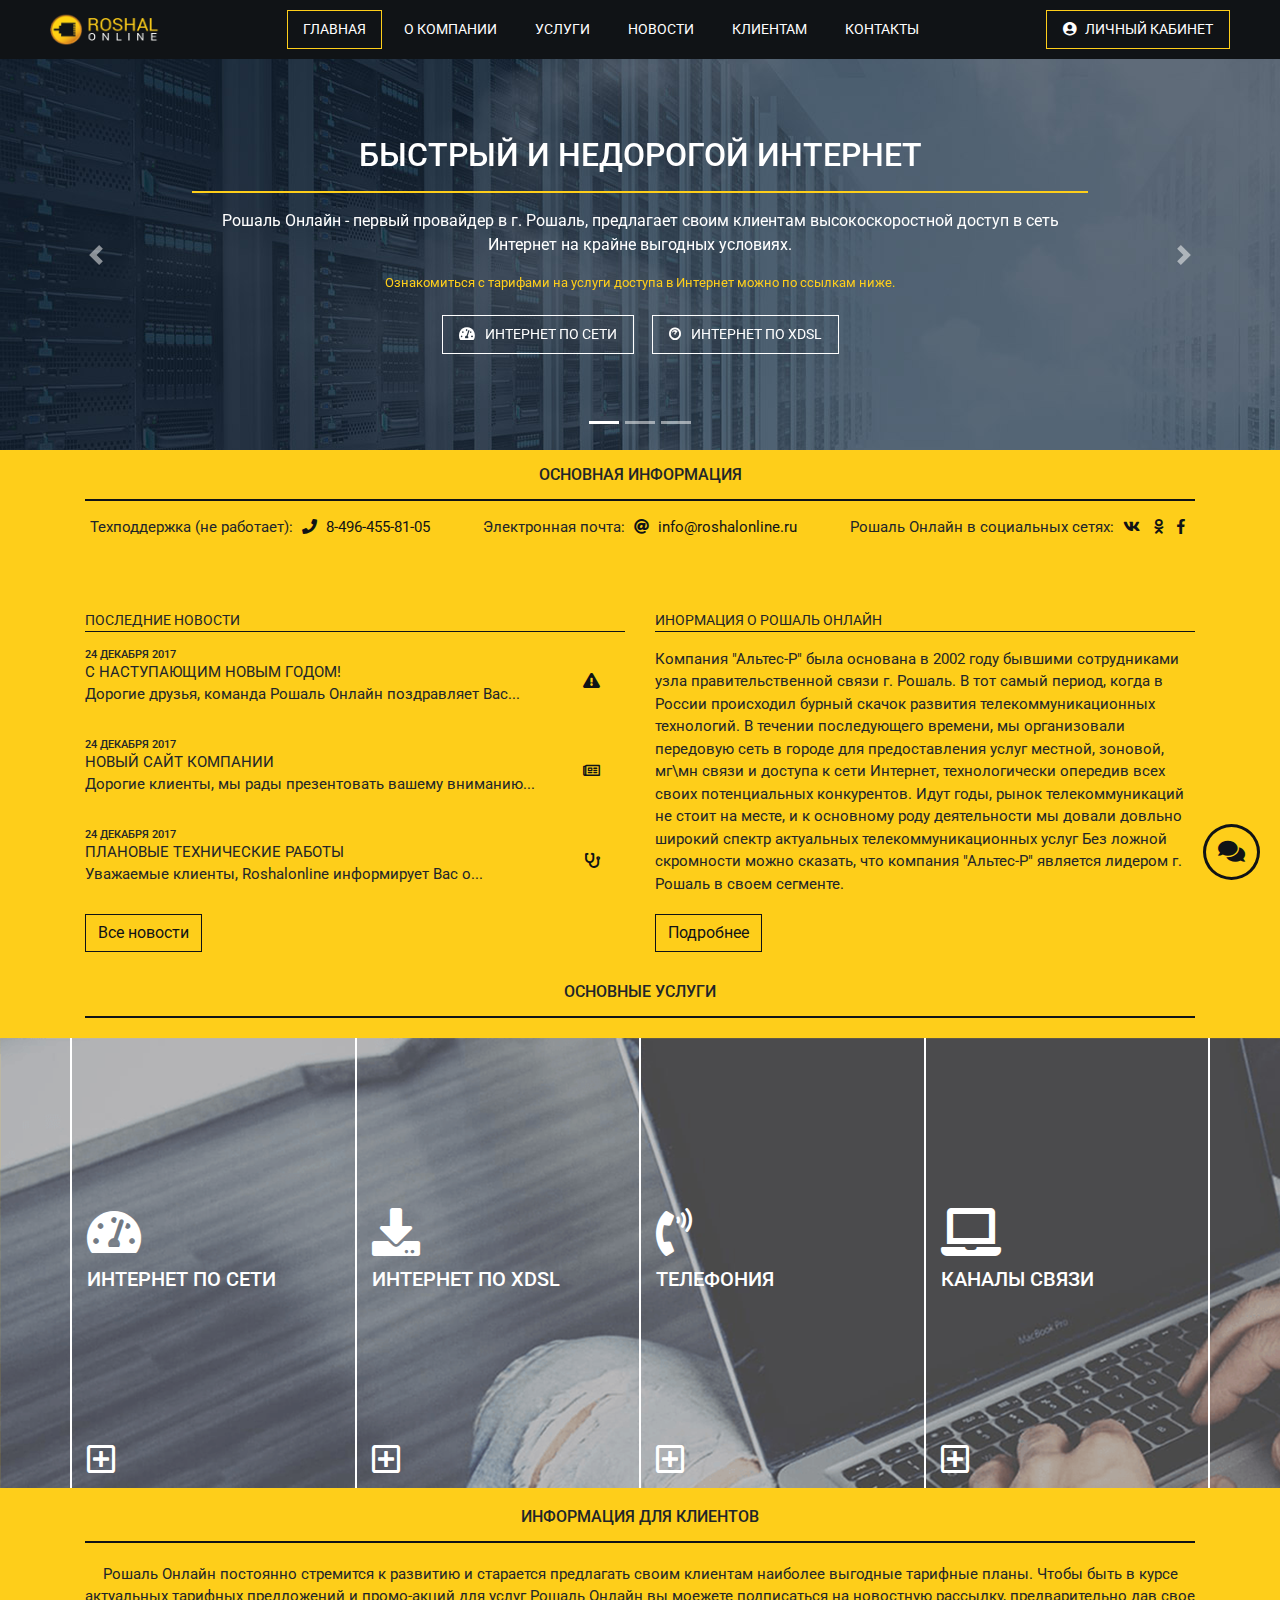
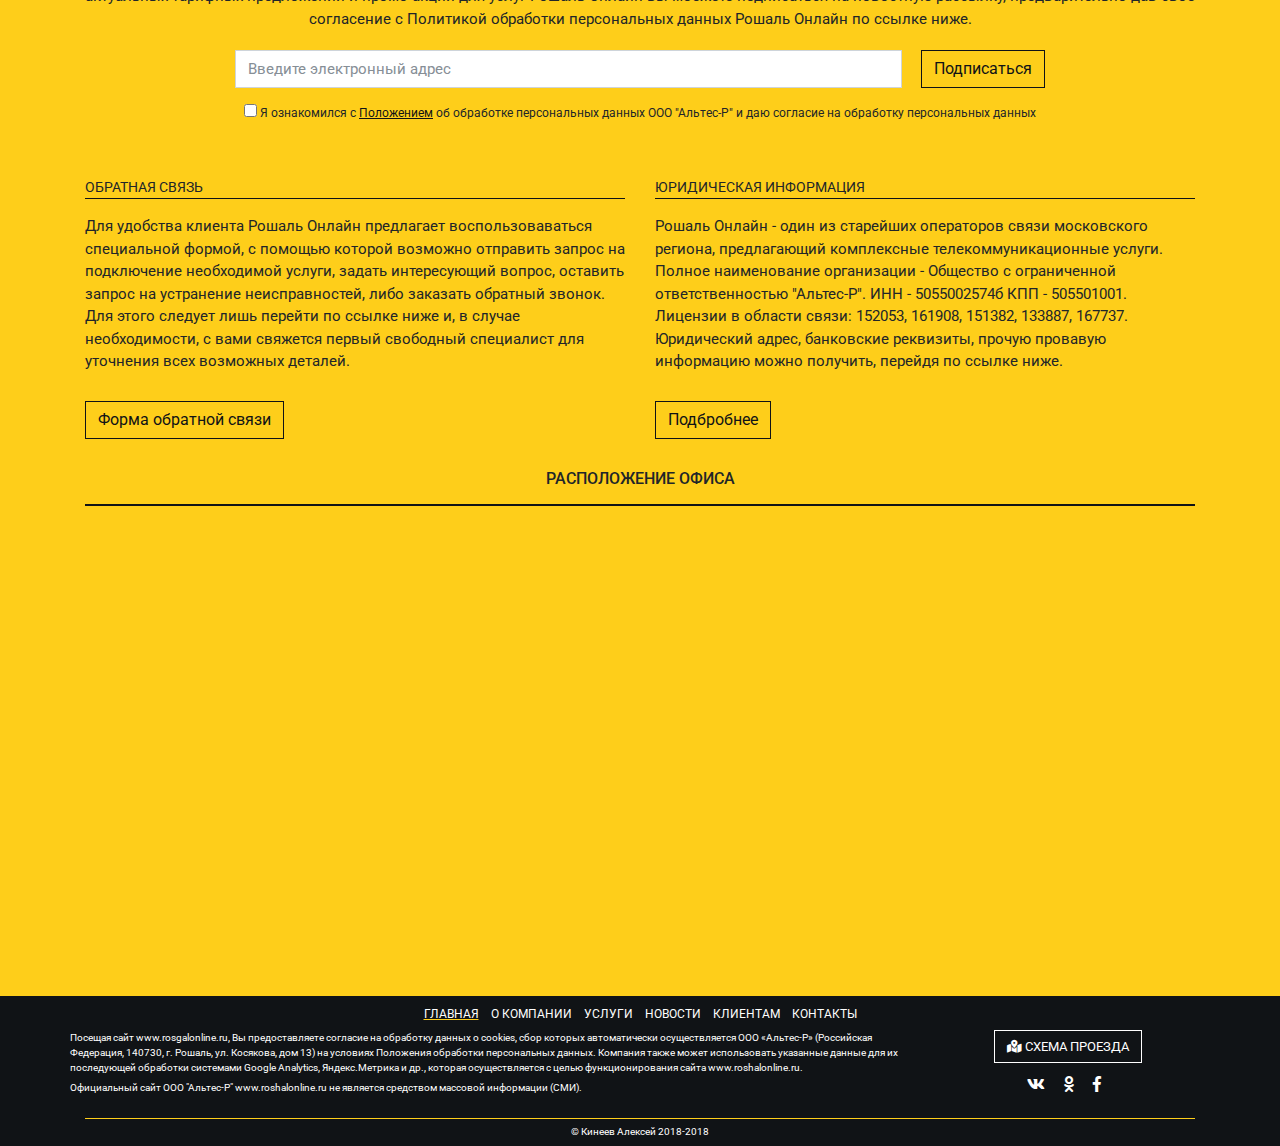
<file: index.html>
<!doctype html>
<html lang="en">
  <head>
    <meta charset="utf-8">
    <meta name="viewport" content="width=device-width, initial-scale=1, shrink-to-fit=no">
    <meta name="author" content="Alexey Kineev">
    <title>Рошаль Онлайн. Первый городской оператор связи.</title>
    <!-- Icons -->
    <link rel="shortcat icon" type="image/png" href="assets/img/favicon.ico" />
    <link rel="apple-touch-icon-precomposed" sizes="144x144" href="assets/img/icon_144.png">
    <link rel="apple-touch-icon-precomposed" sizes="114x114" href="assets/img/icon_114.png">
    <link rel="apple-touch-icon-precomposed" sizes="72x72" href="assets/img/icon_72.png">
    <link rel="apple-touch-icon-precomposed" href="assets/img/icon_57.png">
    <!-- End icons -->
    <!-- Styles -->
    <link rel="stylesheet" href="assets/fontawesome/css/all.min.css">
    <link rel="stylesheet" href="assets/css/bootstrap.min.css">
    <link rel="stylesheet" href="assets/css/base.css">
    <link rel="stylesheet" href="assets/css/home.css">
    <link rel="stylesheet" href="assets/css/adaptive.css">
    <link rel="stylesheet" href="https://fonts.googleapis.com/css?family=Roboto:300">  
    <link rel="stylesheet" href="assets/css/jquery.mCustomScrollbar.min.css">
    <link rel="stylesheet" href="assets/css/jquery.emoji.css">    
    <!-- End styles -->    
  </head>
  <body>
    <!-- Navbar section -->
    <header>
      <nav class="navbar navbar-expand-lg navbar-dark fixed-top bg-dark">
        <img class="navbar-brand" src="assets/img/logo.png" width="110" height="45">
        <button class="navbar-toggler" type="button" data-toggle="collapse" data-target="#navbarCollapse" aria-controls="navbarCollapse" aria-expanded="false" aria-label="Toggle navigation">
          <span class="navbar-toggler-icon"></span>
        </button>
        <div class="collapse navbar-collapse text-center" id="navbarCollapse">
          <ul class="navbar-nav mr-auto">
            <li class="nav-item active">
              <a class="nav-link" href="#">Главная
                <span class="sr-only">(current)</span>
              </a>
            </li>
            <li class="nav-item">
              <a class="nav-link" href="about.html">О компании</a>
            </li>
            <li class="nav-item">
              <a class="nav-link" href="services.html">Услуги</a>
            </li>
            <li class="nav-item">
              <a class="nav-link" href="news.html">Новости</a>
            </li>
            <li class="nav-item">
              <a class="nav-link" href="clients.html">Клиентам</a>
            </li>
            <li class="nav-item">
              <a class="nav-link" href="contacts.html">Контакты</a>
            </li>
          </ul>
          <div class="lc-button mt-2 mt-md-0">
            <a class="nav-link" href="#">
              <i class="fas fa-user-circle lc-icon"></i>
              Личный кабинет
            </a>
          </div>
        </div>
      </nav>
    </header>
    <!-- End navbar section -->
    <!-- Carousel section -->
    <div class="continer-fluid" id="carouselContainer">
      <div id="roCarousel" class="carousel slide" data-ride="carousel">
        <ol class="carousel-indicators">
          <li data-target="#roCarousel" data-slide-to="0" class="active"></li>
          <li data-target="#roCarousel" data-slide-to="1"></li>
          <li data-target="#roCarousel" data-slide-to="2"></li>
        </ol>
        <div class="carousel-inner">
          <div class="carousel-item active">
            <div class="container">
                <div class="carousel-caption">
                  <h2>Быстрый и недорогой интернет</h2>
                  <hr />
                  <p>
                    Рошаль Онлайн - первый провайдер в г. Рошаль, предлагает своим клиентам высокоскоростной доступ в сеть Интернет на крайне выгодных условиях.
                  </p>
                  <p class="info-annotation">
                    Ознакомиться с тарифами на услуги доступа в Интернет можно по ссылкам ниже.
                  </p>
                  <p>
                    <a class="large-info-btn btn btn-lg btn-primary-outline" href="#" role="button">
                      <i class="fas fa-tachometer-alt"></i>
                      Интернет по сети
                    </a>
                    <a class="large-info-btn btn btn-lg btn-primary-outline" href="#" role="button">
                      <i class="fab fa-cloudscale"></i>
                      Интернет по xDSL
                    </a>
                  </p>                
                </div>
            </div>
          </div>
          <div class="carousel-item">
            <div class="container">
              <div class="carousel-caption">
                <h2>Высокое качество телефонной связи</h2>
                <hr />
                <p>Используя многолетний опыт работы и передовое телекоммуникационное оборудование, Рошаль Онлайн предоставляет клиентам высококачественный доступ к фиксированной телефонной связи.</p>
                <p class="info-annotation">
                  Ознакомиться с тарифами на услуги телеофнной связи можно по ссылкам ниже.
                </p>
                <p>
                  <a class="large-info-btn btn btn-lg btn-primary-outline" href="#" role="button">
                    <i class="fas fa-phone-volume"></i>
                    Местная связь
                  </a>
                  <a class="large-info-btn btn btn-lg btn-primary-outline" href="#" role="button">
                    <i class="fab fa-connectdevelop"></i>
                    Дальняя связь
                  </a>
                </p>                
              </div>
            </div>
          </div>
          <div class="carousel-item">
            <div class="container">
              <div class="carousel-caption">
                <h2>Потрясающая клиенториентированность</h2>
                <hr />
                <p>
                  Рошаль Онлайн ценит и уважает каждого клиента. Наши консультатнты всегда готовы уделить макисмальное внимание каждому обращению, а технические специалисты всегда помогут решить неурядицу любой сложности.
                </p>
                <p class="info-annotation">
                  Оставить заявку на подключение или получить консультации можно по ссылкам ниже.
                </p>
                <p>
                  <a class="large-info-btn btn btn-lg btn-primary-outline" href="#" role="button">
                    <i class="fas fa-plug"></i>
                    Подключение
                  </a>
                  <a class="large-info-btn btn btn-lg btn-primary-outline" href="#" role="button">
                    <i class="fas fa-headset"></i>
                    Техподдержка
                  </a>
                </p>  
              </div>
            </div>
          </div>
        </div>
        <a class="carousel-control-prev" href="#roCarousel" role="button" data-slide="prev">
          <span class="carousel-control-prev-icon" aria-hidden="true"></span>
          <span class="sr-only">Следующий</span>
        </a>
        <a class="carousel-control-next" href="#roCarousel" role="button" data-slide="next">
          <span class="carousel-control-next-icon" aria-hidden="true"></span>
          <span class="sr-only">Предыдущий</span>
        </a>
      </div>
    </div>
    <!-- End carousel section -->

    <!-- About section -->
    <div class="container-fluid" id="mainInfoSection">
      <div class="main-info-container container">
        <h6>Основная информация</h6>
        <hr />
        <div class="row main-contact-container">
          <div class="col-md-4 col-sm-12">
            <p>
              <span id="labelSupportMainInfo">Техподдержка (не работает): </span> 
              <br id="newLineMainInfo" />
              <a href="tel:+74964558105" title="Время работы службы техподдержки - Пн-Пт 8:00-18:00 Сб-Вс 8:00-17:00" id="phoneSupportMainInfo">
                <i class="fas fa-phone"></i>
                8-496-455-81-05
              </a>
            </p>
          </div>
          <div class="col-md-4 col-sm-12">
            <p>
              <span>Электронная почта: </span>
              <br id="newLineMainInfo" />
              <a href="mailto:info@roshalonline.ru?subject=Информационный запрос от пользователя roshalonline.ru" title="Составить обращение постредством электронной почты" id="emailMainInfo">
                <i class="fas fa-at"></i>
                info@roshalonline.ru
              </a>
            </p>
          </div>
          <div class="col-md-4 col-sm-12" id="socialMainInfo">
            <p>
              <span>Рошаль Онлайн в социальных сетях:</span>
              <br id="newLineIconsMainInfo" />
              <a href="#" title="Группа Вконтакте">
                <i class="fab fa-vk social-icon"></i>
              </a>
              <a href="#" title="Группа в Одноклассниках">
                <i class="fab fa-odnoklassniki social-icon"></i>
              </a>
              <a href="#" title="Группа в Facebook">
                <i class="fab fa-facebook-f social-icon"></i>
              </a>
            </p>
          </div>
          <div class="col-lg-6 col-md-12" id="lastNewsMainInfo">
            <p id="aboutHeaderMainInfo">Последние новости</p> 
            <div class="news-container-main-info">
              <div class="news-main-info">
                <h6>24 декабря 2017</h6>
                <p class="news-header-main-info">С наступающим Новым Годом!</p>
                <p class="news-preview-main-info">Дорогие друзья, команда Рошаль Онлайн поздравляет Вас...</p>
                <a href="#" id="viewNewsBtnMainInfo">
                    <i class="fas fa-exclamation-triangle"></i>
                    <span>Показать</span>
                </a>
                <hr />
              </div>
              <div class="news-main-info" id="centralNewsMainInfo">
                  <h6>24 декабря 2017</h6>
                  <p class="news-header-main-info">Новый сайт компании</p>
                  <p class="news-preview-main-info">Дорогие клиенты, мы рады презентовать вашему вниманию...</p>
                  <a href="#" id="viewNewsBtnMainInfo">
                      <i class="far fa-newspaper"></i>
                      <span>Показать</span>
                  </a>
                  <hr />
              </div>
              <div class="news-main-info">
                  <h6>24 декабря 2017</h6>
                  <p class="news-header-main-info">Плановые технические работы</p>
                  <p class="news-preview-main-info">Уважаемые клиенты, Roshalonline информирует Вас о...</p>
                  <a href="#" id="viewNewsBtnMainInfo">
                      <i class="fas fa-stethoscope"></i>
                      <span>Показать</span>
                  </a>
                  <hr />
              </div>
            </div>            
            <a href="#" class="btn" id="moreNewsBtnMainInfo">Все новости</a>             
          </div>          
          <div class="col-lg-6 col-md-12" id="aboutMainInfo">
            <p id="aboutHeaderMainInfo">Инормация о Рошаль Онлайн</p>  
            <p id="textMainInfo">
              Компания "Альтес-Р" была основана в 2002 году бывшими сотрудниками узла правительственной связи г. Рошаль. В тот самый период, когда в России происходил бурный скачок развития телекоммуникационных технологий. В течении последующего времени, мы организовали передовую сеть в городе для предоставления услуг местной, зоновой, мг\мн связи и доступа к сети Интернет, технологически опередив всех своих потенциальных конкурентов. Идут годы, рынок телекоммуникаций не стоит на месте, и к основному роду деятельности мы довали довльно широкий спектр актуальных телекоммуникационных услуг Без ложной скромности можно сказать, что компания "Альтес-Р" является лидером г. Рошаль в своем сегменте.
            </p>
            <a href="#" class="btn" id="textBtnMainInfo">Подробнее</a>                
          </div>
        </div>
      </div>
    </div>
    <!-- End about section -->

    <!-- Company services section -->
    <div class="container-fluid" id="servicesSection">
      <div class="services-header container">
        <h6>Основные услуги</h6>
        <hr />        
      </div>
      <!-- Hidden service carousel -->
      <div id="serviceCarousel">
       <div class="container serv-carousel-container">
         <div class="serv-carousel-row row">
            <div class="col-md-1 col-sm-2 col-2 serv-carousel-arrows" id="leftColServiceCarousel">
                <i class="fas fa-chevron-left fa-2x serv-carousel-arrow" id="leftServiceCarousel"></i>
            </div>
            <!-- Small carousel wrappers -->
            <div class="col-md-5 col-sm-8 col-8 service-carousel-wrapper small-serv-carousel-wrapper">
              <div class="service visible-service">
                  <i class="fas fa-tachometer-alt fa-2x"></i>
                  <h5>Интернет по сети</h5>
                  <hr />
                  <p>
                    Высокоскоростной доступ к сети Интернет с максимальной скоростью передачи данных до 100 мБит/с
                  </p>
                  <div class="about-btn-service-carousel">
                    <a href="#" class="btn btn-primary">
                      Подробнее
                    </a>
                  </div>
              </div>
              <div class="service hidden-service">
                  <i class="fas fa-phone-volume fa-2x"></i>
                  <h5>Телефония</h5>
                  <hr />
                  <p>
                    Стабильный и качественный доступ к местной безлимитной телефонной, междугородней и международной связи
                  </p>
                  <div class="about-btn-service-carousel">
                    <a href="#" class="btn btn-primary">
                      Подробнее
                    </a>
                  </div>
              </div>
            </div>
            <div class="col-md-5 col-sm-8 col-8 service-carousel-wrapper small-serv-carousel-wrapper">
              <div class="service visible-service">
                  <i class="fas fa-download fa-2x"></i>
                  <h5>Интернет по xDSL</h5>
                  <hr />
                  <p>
                    Доступ к сети Интернет по телефонной линии с максимальной скоростью передачи данных до 20 мБит/с
                  </p>
                  <div class="about-btn-service-carousel">
                    <a href="#" class="btn btn-primary">
                      Подробнее
                    </a>
                  </div>                  
              </div>
              <div class="service hidden-service">
                  <i class="fas fa-laptop fa-2x"></i>
                  <h5>Каналы связи</h5>
                  <hr />
                  <p>
                    Проектирование, строительство, предоставление в аренду физическим и юридическим лицам L2, L3 каналов связи 
                  </p>
                  <div class="about-btn-service-carousel">
                    <a href="#" class="btn btn-primary">
                      Подробнее
                    </a>
                  </div>
              </div>
            </div>
            <!-- End small carousel wrappers -->

            <!-- Extra small carousel wrapper -->
            <div class="col-8 service-carousel-wrapper x-small-serv-carousel-wrapper">
                <div class="service visible-service">
                  <i class="fas fa-tachometer-alt fa-2x"></i>
                  <h5>Интернет по сети</h5>
                  <hr />
                  <p>
                    Высокоскоростной доступ к сети Интернет с максимальной скоростью передачи данных до 100 мБит/с
                  </p>
                  <div class="about-btn-service-carousel">
                    <a href="#" class="btn btn-primary">
                      Подробнее
                    </a>
                  </div>
                </div>                
                <div class="service hidden-service">
                  <i class="fas fa-download fa-2x"></i>
                  <h5>Интернет по xDSL</h5>
                  <hr />
                  <p>
                    Доступ к сети Интернет по телефонной линии с максимальной скоростью передачи данных до 20 мБит/с
                  </p>
                  <div class="about-btn-service-carousel">
                    <a href="#" class="btn btn-primary">
                      Подробнее
                    </a>
                  </div>                  
                </div>
                <div class="service hidden-service">
                  <i class="fas fa-phone-volume fa-2x"></i>
                  <h5>Телефония</h5>
                  <hr />
                  <p>
                    Стабильный и качественный доступ к местной безлимитной телефонной, междугородней и международной связи
                  </p>
                  <div class="about-btn-service-carousel">
                    <a href="#" class="btn btn-primary">
                      Подробнее
                    </a>
                  </div>
                </div>
                <div class="service hidden-service">
                  <i class="fas fa-laptop fa-2x"></i>
                  <h5>Каналы связи</h5>
                  <hr />
                  <p>
                    Проектирование, строительство, предоставление в аренду физическим и юридическим лицам L2, L3 каналов связи 
                  </p>
                  <div class="about-btn-service-carousel">
                    <a href="#" class="btn btn-primary">
                      Подробнее
                    </a>
                  </div>
                </div>
            </div>
            <!-- End extra small carousel wrapper -->
            <div class="col-md-1 col-sm-2 col-2 serv-carousel-arrows" id="rightColServiceCarousel">
              <i class="fas fa-chevron-right fa-2x serv-carousel-arrow" id="rightServiceCarousel"></i>
            </div>
            <div class="semaphores col-md-12 col-sm-12 small-semaphores">
              <i class="fas fa-circle"></i>
              <i class="far fa-circle"></i>
            </div>
            <div class="semaphores col-12 x-small-semaphores">
              <i class="fas fa-circle fa-small"></i>
              <i class="far fa-circle fa-small"></i>
              <i class="far fa-circle fa-x-small"></i>
              <i class="far fa-circle fa-x-small"></i>
            </div>
         </div>
       </div>
      </div>
      <!-- End hidden service carousel -->
      <div class="services-wrapper">
          <div class="container services-container">
            <div class="service-row row">
              <div class="service-box col-md-3">
                <i class="fas fa-tachometer-alt fa-3x" id="serviceLogoServicesSection"></i>
                <h5 class="service-label">Интернет по сети</h5>
                <div class="service-body">
                  <hr />
                  <p>
                    Высокоскоростной доступ к сети Интернет с максимальной скоростью передачи данных до 100 мБит/с
                  </p>
                </div>                
                <div class="service-footer">
                  <i class="far fa-plus-square fa-2x show-service-icon"></i>
                  <i class="far fa-minus-square fa-2x hide-service-icon"></i>
                  <span>Подробнее</span>
                </div>
              </div>
              <div class="service-box col-md-3">
                <i class="fas fa-download fa-4x" id="serviceLogoServicesSection"></i>
                <h5 class="service-label">Интернет по xDSL</h5>
                <div class="service-body">
                  <hr />
                  <p>
                    Доступ к сети Интернет по телефонной линии с максимальной скоростью передачи данных до 20 мБит/с
                  </p>
                </div>
                <div class="service-footer">
                  <i class="far fa-plus-square fa-2x show-service-icon"></i>
                  <i class="far fa-minus-square fa-2x hide-service-icon"></i>
                  <span>Подробнее</span>
                </div>
              </div>
              <div class="service-box col-md-3">
                <i class="fas fa-phone-volume fa-4x" id="serviceLogoServicesSection"></i>
                <h5 class="service-label">Телефония</h5>
                <div class="service-body">
                  <hr />
                  <p>
                    Стабильный и качественный доступ к местной безлимитной телефонной, междугородней и международной связи
                  </p>
                </div>
                <div class="service-footer">
                  <i class="far fa-plus-square fa-2x show-service-icon"></i>
                  <i class="far fa-minus-square fa-2x hide-service-icon"></i>
                  <span>Подробнее</span>
                </div>
              </div>
              <div class="service-box col-md-3">
                <i class="fas fa-laptop fa-4x" id="serviceLogoServicesSection"></i>
                <h5 class="service-label">Каналы связи</h5>
                <div class="service-body">
                  <hr />
                  <p>
                    Проектирование, строительство, предоставление в аренду физическим и юридическим лицам L2, L3 каналов связи 
                  </p>
                </div>
                <div class="service-footer">
                  <i class="far fa-plus-square fa-2x show-service-icon"></i>
                  <i class="far fa-minus-square fa-2x hide-service-icon"></i>
                  <span>Подробнее</span>
                </div>
              </div>
            </div>
          </div>
      </div>
    </div>
    <!-- End company services section -->

    <!-- Clients info section -->
    <div class="container-fluid" id="clientsInfoSection">
      <div class="clients-info-header container">
        <h6>Информация для клиентов</h6>
        <hr />
        <div class="clients-info-main-container">
          <p>
            Рошаль Онлайн постоянно стремится к развитию и старается предлагать своим клиентам наиболее выгодные тарифные планы. Чтобы быть в курсе актуальных тарифных предложений и промо-акций для услуг Рошаль Онлайн вы моежете
            подписаться на новостную рассылку, предварительно дав свое согласение с Политикой обработки персональных данных Рошаль Онлайн по ссылке ниже.
          </p>
          <div class="input-group mb-3 subscribe-container">
            <input type="text" class="form-control" placeholder="Введите электронный адрес" aria-label="Адрес электронной почты" aria-describedby="basic-addon2" id="emailInputClientsInfo">
            <div class="input-group-append">
              <button class="btn btn-outline-secondary subscribe-btn" type="button" id="subscribeBtnClientsInfo">Подписаться</button>
            </div>          
          </div>
          <div class="subscribe-error-msg">
            <p>
              Ошибка валидации. Укажите корректный e-mail адрес и повторите попытку.
            </p>
          </div>
          <div class="subscribe-checkbox">
            <input type="checkbox" aria-label="Checkbox for following text input" id="confirmPDNCheckboxClientsInfo">
            <span>
              Я ознакомился с
            </span>
            <a href="" data-toggle="modal" data-target="#PDNTextModal">Положением</a>
            <span>
              об обработке персональных данных ООО "Альтес-Р" и даю согласие на обработку персональных данных
            </span>
          </div>
        </div>   
        <div class="row" id="rowClientsInfoSection">
          <div class="col-lg-6 col-md-12 col-clients-info-section" id="feedbackSectionClientsInfo">
            <p id="feedbackHeaderClientsInfo">Обратная связь</p>
            <p class="col-text-clients-info">
                Для удобства клиента Рошаль Онлайн предлагает воспользоваваться специальной формой, с помощью которой возможно отправить запрос на подключение необходимой услуги, задать интересующий вопрос, оставить запрос на устранение неисправностей, либо заказать обратный звонок. Для этого следует лишь перейти по ссылке ниже и, в случае необходимости, с вами свяжется первый свободный специалист для уточнения всех возможных деталей.
            </p>
            <a href="#" class="btn text-btn-clients-info">Форма обратной связи</a>
          </div>
          <div class="col-lg-6 col-md-12 col-clients-info" id="legalSectionClientsInfo">
              <p id="legalHeaderClientsInfo">Юридическая информация</p>
              <p class="col-text-clients-info">
                Рошаль Онлайн - один из старейших операторов связи московского региона, предлагающий комплексные телекоммуникационные услуги. Полное наименование организации - Общество с ограниченной ответственностью "Альтес-Р". ИНН - 5055002574б КПП - 505501001. Лицензии в области связи: 152053, 161908, 151382, 133887, 167737. Юридический адрес, банковские реквизиты, прочую провавую информацию можно получить, перейдя по ссылке ниже.

              </p>
              <a href="#" class="btn text-btn-clients-info">Подбробнее</a>
          </div>
        </div>     
      </div>      
    </div>    
    <!-- End clients info section -->

    <!-- Map section -->
    <div class="container-fluid" id="mapSection">
      <div class="map-header-container container">
        <h6>Расположение офиса</h6>
        <hr />
      </div>      
    </div>
    <div class="map-container container-fluid">
      <script type="text/javascript" charset="utf-8" async src="https://api-maps.yandex.ru/services/constructor/1.0/js/?um=constructor%3Aa432843650d7dc4ffa9aa27edaf0a30bf3a176bf15a2d79ee3f3d708a53a9878&amp;width=100%25&amp;height=450&amp;lang=ru_RU&amp;scroll=false"></script>
    </div>
    <!-- End map section -->

    <!-- Footer section -->
    <div class="container-fluid" id="footerSection">
      <div class="main-footer-container container">
        <div class="col" id="navFooterSection">
          <ul class="footer-nav list-inline">
            <li class="list-inline-item list-inline-item-active">
              <a href="#">Главная</a>
            </li>
            <li class="list-inline-item">
              <a href="#">О компании</a>
            </li>
            <li class="list-inline-item">
              <a href="#">Услуги</a>
            </li>
            <li class="list-inline-item">
              <a href="#"> Новости</a>
            </li>
            <li class="list-inline-item">
              <a href="#">Клиентам</a>
            </li>
            <li class="list-inline-item">
              <a href="#">Контакты</a>
            </li>
          </ul>
        </div>
        <div class="row footer-row">          
          <div class="col-lg-9 col-md-12" id="infoColFooterSection">
            <p>
              Посещая сайт www.rosgalonline.ru, Вы предоставляете согласие на обработку данных о cookies, сбор которых автоматически осуществляется ООО «Альтес-Р» (Российская Федерация, 140730, г. Рошаль, ул. Косякова, дом 13) на условиях Положения обработки персональных данных. Компания также может использовать указанные данные для их последующей обработки системами Google Analytics, Яндекс.Метрика и др., которая осуществляется с целью функционирования сайта www.roshalonline.ru.
            </p>
            <p>
              Официальный сайт ООО "Альтес-Р" www.roshalonline.ru не является средством массовой информации (СМИ).
            </p>
          </div>
          <div class="col-lg-3 col-md-12" id="mapColFooterSection">
            <div class="map-footer-section">
              <a href="#" class="btn show-map-btn-footer" id="linkToMapFooterSection">
                  <i class="fas fa-map-marked-alt"></i>
                  Схема проезда
              </a>
              <ul class="footer-socials list-inline">
                <li class="list-inline-item">
                  <i class="fab fa-vk footer-social-icon"></i>
                </li>
                <li class="list-inline-item">
                  <i class="fab fa-odnoklassniki footer-social-icon"></i>
                </li>
                <li class="list-inline-item">
                  <i class="fab fa-facebook-f footer-social-icon"></i>
                </li>
              </ul>
            </div>
          </div>
          <div class="col" id="addressFooterSection">
            <hr />
            <a href="mailto:atnr@bk.ru&subject=Письмо автору">© Кинеев Алексей 2018-2018</a>
          </div>
        </div>
      </div>
    </div>
    <!-- End footer section -->

    <!-- Live chat section -->
    <a role="button" id="chatButton">
        <i class="fas fa-comments fa-2x"></i>
    </a>
    <div class="chat-section">
      <div class="chat-header">
        <i class="fas fa-user-astronaut" id="avatarChat"></i>
        <p>
          Чат-бот Аркадий (online)
        </p>
        <i class="fas fa-times fa-2x" id="closeChatBtn"></i>
      </div>
      <div class="chat-canvas">
        <div class="conversation-wrapper"></div>
        </div>
        
      <div class="chat-messanger">
        <p id="chatTipsLabel">Для отправки можно нажать CTRL + ENTER</p>
        <hr id="chatInputAreaTopBorder" />
        <!-- <input type="text" class="form-control input-sm" id="chatInputArea" placeholder="Задайте свой вопрос Аркадию здесь..." /> -->
        <div class="md-form">          
          <div class="md-textarea form-control" contenteditable="true" id="chatInputArea" placeholder="Задайте свой вопрос Аркадию здесь..."></div>
          <div class="chat-icons">
            <button class="fas fa-question-circle" id="showHelpChatBtn" title="Перейти в раздел с помощью"></button>
            <button class="far fa-smile" id="showEmojiChatBtn" title="Выбрать классный самйл"></button>
            <button class="fas fa-share-square" id="sendChatBtn" title="Отправить сообщение"></i>
          </div>
        </div>
      </div>
    </div>
    <!-- End live chat section -->

    <!-- PDN text document modal -->
    <div class="modal fade" id="PDNTextModal" tabindex="-1" role="dialog" aria-labelledby="PDNTextModalTitle" aria-hidden="true">
      <div class="modal-dialog modal-lg" role="document">
        <div class="modal-content">
          <div class="modal-header">
            <h5 class="modal-title" id="PDNTextModalTitle">Положение об обработке персональных данных ООО "Альтес-Р"</h5>
            <button type="button" class="close" data-dismiss="modal" aria-label="Close">
              <span aria-hidden="true">&times;</span>
            </button>
          </div>
          <div class="modal-body">
            <p>1.	Общие положения</p>

            <p>1.1. Настоящее Положение устанавливает порядок получения, учета, обработки, накопления и хранения документов, содержащих сведения, отнесенные к персональным данным на предприятии «Альтес-Р» (далее - Предприятие).</p>
            <p>1.2.Цель настоящего Положения - защита персональных данных от несанкционированного доступа и разглашения. Персональные данные всегда являются конфиденциальной, строго охраняемой информацией.</p>
            <p>1.3. Основанием для разработки настоящего Положения являются Конституция РФ, Трудовой Кодекс РФ, Федеральный закон от 27.07.2006 No 149-ФЗ «Об информации, информационных технологиях и о защите информации», Федеральный закон от 27.07.2006 No 152-ФЗ «О персональных данных», иные действующие законы и нормативно-правовые акты РФ.</p>
            <p>1.4. Настоящее Положение утверждается главным врачом Предприятия, вступает в силу с момента его утверждения и действует бессрочно, до замены его новым Положением. Все изменения в Положении вносятся отдельным приказом генерального директора Предприятия.</p>
            <p>1.5.Действие настоящего положения не распространяется на персональные данные, отнесенные в установленном порядке к сведениям, составляющим государственную тайну, порядок обработки которых регламентируется нормативными и методическими документами в области защиты государственной тайны.</p>
            <p>1.6	В настоящем Положении используются следующие термины и определения:</p>
            <p>1.6.1	Оператор персональных данных (далее оператор) - государственный орган, муниципальный орган, юридическое или физическое лицо, организующие и (или)  осуществляющие обработку персональных данных, а также определяющие цели обработки  персональных данных, состав персональных данных, подлежащих обработке, действия  (операции), совершаемые с персональными данными. В рамках настоящего Положения  оператором является Предприятие.</p>
            <p>1.6.2	Субъект персональных данных (далее субъект ПДн) - физическое лицо. </p>
            <p>1.6.3	Персональные данные (далее ПДн) - любая информация, относящаяся к прямо или косвенно определенному или определяемому физическому лицу (субъекту персональных данных), в том числе его фамилия, имя, отчество, год, месяц, дата и место рождения, адрес, семейное, социальное, имущественное полжение, образование, профессия, доходы, другая информация, необходимая Предприятию в связи с трудовыми отношениями и/или ведением коммерческой деятельности.</p>
            <p>1.6.4	Обработка персональных данных - любое действие (операция) или совокупность действий (операций), совершаемых с использованием средств автоматизации или без использования таких средств с персональными данными, включая сбор, запись, систематизацию, накопление, хранение, уточнение (обновление, изменение), извлечение, использование, передачу (распространение, предоставление, доступ), обезличивание, блокирование, удаление, уничтожение персональных данных.</p>
            <p>1.6.5	Автоматизированная обработка персональных данных - обработка персональных данных с помощью средств вычислительной техники.</p>
            <p>1.6.6	Распространение персональных данных - действия, направленные на раскрытие персональных данных неопределенному кругу лиц.</p>
            <p>1.6.7	Предоставление персональных данных - действия, направленные на раскрытие персональных данных определенному лицу или определенному кругу лиц.</p>
            <p>1.6.8	Блокирование персональных данных - временное прекращение обработки персональных данных (за исключением случаев, если обработка необходима для уточнения персональных данных).</p>
            <p>1.6.9	Уничтожение персональных данных - действия, в результате которых становится невозможным восстановить содержание персональных данных в информационной системе персональных данных и (или) в результате которых уничтожаются материальные носители персональных данных.</p>
            <p>1.6.10	Обезличивание персональных данных - действия, в результате которых становится невозможным без использования дополнительной информации определить принадлежность персональных данных конкретному субъекту персональных данных.</p>
            <p>1.6.11	Информационная система персональных данных - совокупность содержащихся в базах данных персональных данных и обеспечивающих их обработку информационных технологий и технических средств.</p>

            <p>2.	Понятие, состав, цели обработки персональных данных по категориям</p>

            <p>2.1.	Персональные данные работников - информация, необходимая работодателю в связи с трудовыми отношениями и касающаяся конкретного работника. Обработка персональных данных работников Предприятия (получение, хранение, комбинирование, передача или любое другое использование персональных данных работника) осуществляется с целью обеспечения соблюдения законов и иных нормативных правовых актов, содействия работникам в трудоустройстве, обучении и продвижении по службе, обеспечения личной безопасности работников, контроля количества и качества выполняемой работы и обеспечения сохранности имущества. Запрещается требовать от лица, поступающего на работу, документы помимо предусмотренных Трудовым кодексом, иными федеральными законами, указами Президента Российской Федерации и постановлениями Правительства Российской Федерации (Трудовой кодекс Российской Федерации от 30 декабря 2001 г. No 197-ФЗ). Информация, представляемая работником при-'поступлении на работу в Предприятие, должна иметь документальную форму. При заключении трудового договора в соответствии со ст. 65 Трудового кодекса Российской Федерации лицо, поступающее на работу, предъявляет работодателю:</p>
            <p>- паспорт или иной документ, удостоверяющий личность</p>
            <p>- трудовую книжку, за исключением случаев, когда трудовой договор заключается впервые или работник поступает на работу на условиях совместительства, либо трудовая книжка у работника отсутствует в связи с ее утратой или по другим причинам</p>
            <p>- страховое свидетельство государственного пенсионного страхования</p>
            <p>- свидетельство о постановке на учёт в налоговый орган и присвоения ИНН</p>
            <p>- документы воинского учета - для военнообязанных и лиц, подлежащих воинскому учету</p>
            <p>- документы об образовании, о квалификации или наличии специальных знаний или специальной подготовки</p>
            <p>- справку о наличии (отсутствии) судимости и (или) факта уголовного преследования либо о прекращении уголовного преследования по реабилитирующим основаниям, выданную в порядке и по форме, которые устанавливаются федеральным органом исполнительной власти, осуществляющим функции по выработке и реализации государственной политики и нормативно-правовому регулированию в сфере внутренних дел;</p>
            <p>- медицинское заключение о состоянии здоровья.</p>
            <p>2.2. Персональные данные потребителей услуг связи - любая информация, относящаяся к определенному или определяемому на основании такой информации физическому лицу (субъекту персональных данных), в том числе его фамилия, имя, отчество, год, месяц, дата и место рождения, адрес, адрес прописки, адрес проживания, контактный телефон и иные данные, необходимые для точной идентификации субъекта как пользователя услугами связи Предприятия в информационной системе (системах). Обработка персональных данных потребителя услуг может осуществляться исключительно в целях оказания оному услуг связи в рамках основной деятельности Предприятия функций, полномочий и обязанностей. Информация о персональных данных потребителя услуг предоставляется Предприятию субъектом ПДн, путем заполнения соответствующих разделов Договора на оказание услуг связи и Заявления на подключение услуги связи, которые хранятся в специально отведенном помещении (архиве). При обращении в Предприятие потребитель услуг связи представляет следующие документы, содержащие персональные данные о себе:</p>
            <p>- паспорт или иной документ, удостоверяющий личность, гражданство</p>
            <p>- письменное заявление, с указанием номера телефонаs</p>
            <p>2.3. Перечни обрабатываемых персональных данных по категориям приведен в приложениях 1 и 2 приказа «Об утверждении категорий персональных данных», утвержденного руководителя Предприятия.</p>

            <p>3.	Сбор, хранение и уничтожение персональных данных</p>

            <p>3.1. Порядок получения персональных данных. Все персональные данные субъектов ПДн следует получать у них самих. Потребитель услуг связи Предприятия при обращении с заявлением на подключение услуги связи дает цисьменное согласие на обработку своих персональных данных (Приложение 1 к настоящему Положению «Согласие на обработку персональных данных потребителя услуг связи»). Сотрудник клиентского отдела Предприятия должен сообщить о целях, предполагаемых источниках и способах получения персональных данных, а также о характере подлежащих получению персональных данных и последствиях отказа субъекта дать письменное согласие на их получение. Предприятие не имеет права получать и обрабатывать персональные данные субъектов ПДн, касающиеся расовой, национальной принадлежности, политических взглядов, о его членстве в общественных объединениях или его профсоюзной деятельности, религиозных или философских убеждений и частной жизни без письменного согласия субъекта ПДн, либо его законного представителя, за исключением случаев, предусмотренных законодательством.</p>
            <P>3.2. Персональные данные субъектов ПДн Предприятия должны храниться на бумажных и электронных носителях с ограниченным доступом, в специально предназначенных для этого помещениях в металлических хранилищах или стеллажах. Места хранения материальных носителей персональных данных определяются соответствующими приказами по Предприятию. В процессе хранения персональных данных на Предприятии должны обеспечиваться:</P>
            <p>- требования нормативных документов, устанавливающих правила хранения конфиденциальных сведений;</p>
            <p>- сохранность имеющихся данных, ограничение доступа к ним, в соответствии с законодательством Российской Федерации и настоящим Положением;</p>
            <p>- контроль за достоверностью и полнотой персональных данных, их регулярное обновление и внесение по мере необходимости соответствующих изменений.</p>
            <p>3.3. Ответственные за обеспечение безопасности персональных данных осуществляют контроль за хранением персональных данных в соответствии с требованиями к учету и хранению конфиденциальных сведений в информационной системе.</p>
            <p>3.4. Подразделения, хранящие персональные данные на бумажных носителях, обеспечивают их защиту от несанкционированного доступа и копирования согласно «Положению об особенностях обработки персональных данных, осуществляемой без использования средств автоматизации», утвержденному постановлением правительства РФ 15 сентября 2008 г. № 687.</p>
            <p>3.5. Обрабатываемые персональные данные подлежат уничтожению либо обезличиванию по достижении целей обработки или в случае утраты необходимости в их достижении, если иное не установлено действующим законодательством. В результате уничтожения персональных данных становится невозможным восстановить содержание 
                персональных данных в информационной системе персональных данных и уничтожаются материальные носители персональных данных. Решение об уничтожении принимается Руководителем Предприятия, на основании ходатайства ответственного за организацию обработки ПДн. Уничтожение бумажных носителей должно осуществляться сотрудниками, допущенными к обработке персональных данных, путем, не допускающим дальнейшую возможность ознакомления с данными документами. Уничтожение информации на автоматизированных рабочих местах должно осуществляется комиссией, способами не позволяющими осуществить восстановление данных. При уничтожении данных составляется, в обязательном порядке, акт с указанием, какие именно документы и файлы были уничтожены.
            </p>
          </div>
          <div class="modal-footer">
            <button type="button" class="btn btn-primary" data-dismiss="modal" id="confirmPDNTextModal">Дать согласие на обработку ПД</button>
            <button type="button" class="btn btn-secondary" data-dismiss="modal" id="closePDNTextModal">Закрыть</button>            
          </div>
        </div>
      </div>
    </div>
    <!-- End PDN text document modal -->

    <!-- Scripts -->
    <script src="js/jquery-3.3.1.min.js"></script>
    <script src="js/jquery.mousewheel-3.0.6.min.js"></script>
    <script src="js/jquery.mCustomScrollbar.min.js"></script>
    <script src="js/jquery.emoji.min.js"></script>
    <!-- <script src="js/popper.min.js"></script> -->
    <script src="js/bootstrap.min.js"></script>
    <script src="js/main.js"></script>
    <script src="js/home.js"></script>
  </body>
</html>
</file>
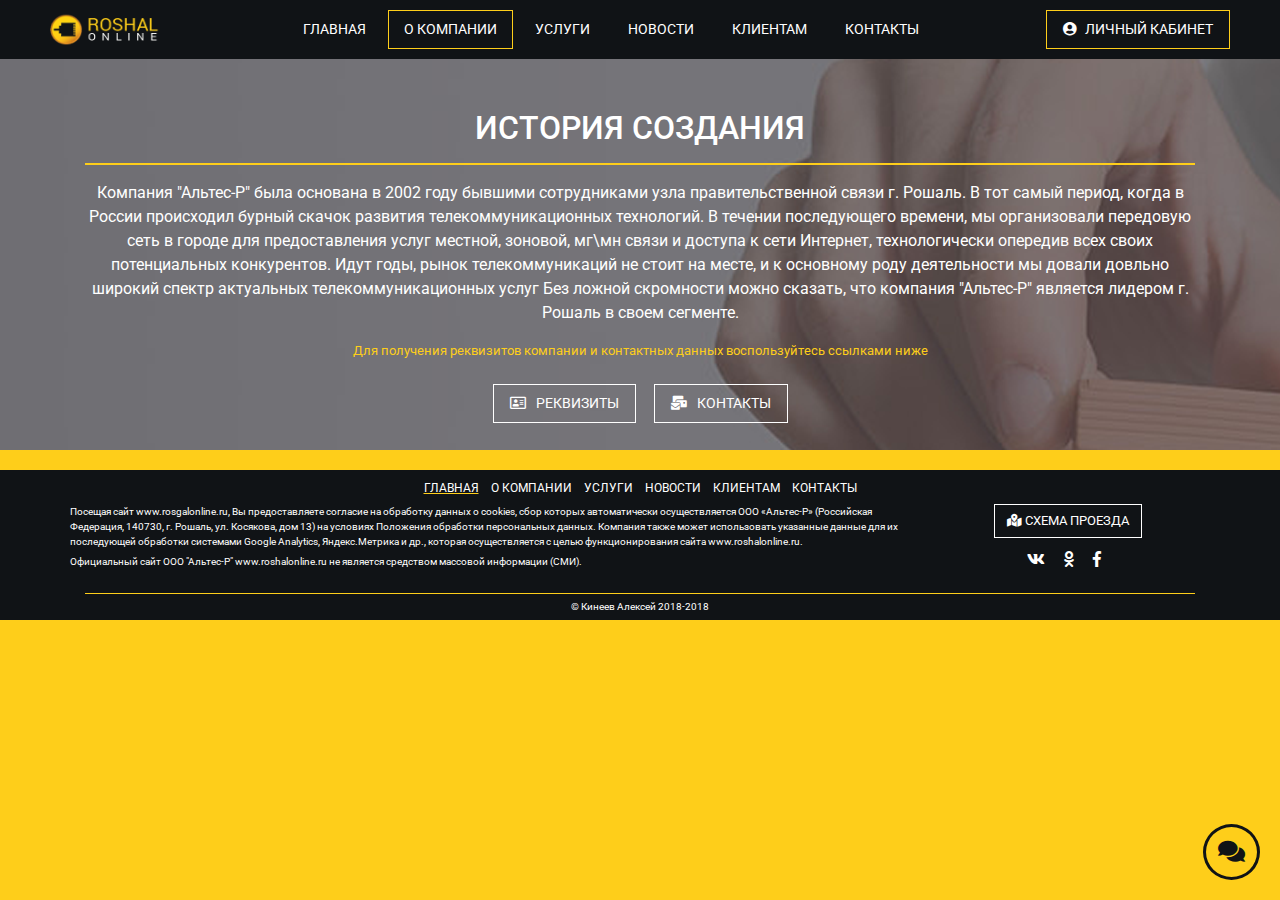
<file: about.html>
<!doctype html>
<html lang="en">
  <head>
    <meta charset="utf-8">
    <meta name="viewport" content="width=device-width, initial-scale=1, shrink-to-fit=no">
    <meta name="author" content="Alexey Kineev">
    <title>Рошаль Онлайн. Первый городской оператор связи.</title>
    <!-- Icons -->
    <link rel="shortcat icon" type="image/png" href="assets/img/favicon.ico" />
    <link rel="apple-touch-icon-precomposed" sizes="144x144" href="assets/img/icon_144.png">
    <link rel="apple-touch-icon-precomposed" sizes="114x114" href="assets/img/icon_114.png">
    <link rel="apple-touch-icon-precomposed" sizes="72x72" href="assets/img/icon_72.png">
    <link rel="apple-touch-icon-precomposed" href="assets/img/icon_57.png">
    <!-- End icons -->
     <!-- Styles -->
    <link rel="stylesheet" href="assets/fontawesome/css/all.min.css">
    <link rel="stylesheet" href="assets/css/bootstrap.min.css">
    <link rel="stylesheet" href="assets/css/base.css">
    <link rel="stylesheet" href="assets/css/about.css">
    <link rel="styleshhet" href="assets/css/adaptive.css">
    <link rel="stylesheet" href="https://fonts.googleapis.com/css?family=Roboto:300">  
    <link rel="stylesheet" href="assets/css/jquery.mCustomScrollbar.min.css">
    <link rel="stylesheet" href="assets/css/jquery.emoji.css">    
    <!-- End styles -->    
  </head>
  <body>
    <!-- Navbar section -->
    <header>
      <nav class="navbar navbar-expand-lg navbar-dark fixed-top bg-dark">
        <img class="navbar-brand" src="assets/img/logo.png" width="110" height="45">
        <button class="navbar-toggler" type="button" data-toggle="collapse" data-target="#navbarCollapse" aria-controls="navbarCollapse" aria-expanded="false" aria-label="Toggle navigation">
          <span class="navbar-toggler-icon"></span>
        </button>
        <div class="collapse navbar-collapse text-center" id="navbarCollapse">
          <ul class="navbar-nav mr-auto">
            <li class="nav-item">
              <a class="nav-link" href="index.html">Главная</a>
            </li>
            <li class="nav-item active">
              <a class="nav-link" href="#">О компании</a>
            </li>
            <li class="nav-item">
              <a class="nav-link" href="services.html">Услуги</a>
            </li>
            <li class="nav-item">
              <a class="nav-link" href="news.html">Новости</a>
            </li>
            <li class="nav-item">
              <a class="nav-link" href="clients.html">Клиентам</a>
            </li>
            <li class="nav-item">
              <a class="nav-link" href="contacts.html">Контакты</a>
            </li>
          </ul>
          <div class="lc-button mt-2 mt-md-0">
            <a class="nav-link" href="#">
              <i class="fas fa-user-circle lc-icon"></i>
              Личный кабинет
            </a>
          </div>
        </div>
      </nav>
    </header>
    <!-- End navbar section -->

    <!-- About company section -->
    <div class="container-fluid" id="aboutCompanySection">
        <div class="about-company-container container">
            <h2>История создания</h2>
            <hr />
            <p>Компания "Альтес-Р" была основана в 2002 году бывшими сотрудниками узла правительственной связи г. Рошаль. В тот самый период, когда в России происходил бурный скачок развития телекоммуникационных технологий. В течении последующего времени, мы организовали передовую сеть в городе для предоставления услуг местной, зоновой, мг\мн связи и доступа к сети Интернет, технологически опередив всех своих потенциальных конкурентов. Идут годы, рынок телекоммуникаций не стоит на месте, и к основному роду деятельности мы довали довльно широкий спектр актуальных телекоммуникационных услуг Без ложной скромности можно сказать, что компания "Альтес-Р" является лидером г. Рошаль в своем сегменте. </p>
            <p class="info-annotation">
                Для получения реквизитов компании и контактных данных воспользуйтесь ссылками ниже
            </p>
            <a href="#" class="btn btn-lg large-info-btn">
                <i class="far fa-address-card"></i>
                Реквизиты
            </a>
            <a href="#" class="btn btn-lg large-info-btn">
                <i class="fas fa-mail-bulk"></i>
                Контакты
            </a>
        </div>
    </div>
    <!-- End about company section -->

    <!-- Footer section -->
    <div class="container-fluid" id="footerSection">
      <div class="main-footer-container container">
        <div class="col" id="navFooterSection">
          <ul class="footer-nav list-inline">
            <li class="list-inline-item list-inline-item-active">
              <a href="#">Главная</a>
            </li>
            <li class="list-inline-item">
              <a href="#">О компании</a>
            </li>
            <li class="list-inline-item">
              <a href="#">Услуги</a>
            </li>
            <li class="list-inline-item">
              <a href="#"> Новости</a>
            </li>
            <li class="list-inline-item">
              <a href="#">Клиентам</a>
            </li>
            <li class="list-inline-item">
              <a href="#">Контакты</a>
            </li>
          </ul>
        </div>
        <div class="row footer-row">          
          <div class="col-lg-9 col-md-12" id="infoColFooterSection">
            <p>
              Посещая сайт www.rosgalonline.ru, Вы предоставляете согласие на обработку данных о cookies, сбор которых автоматически осуществляется ООО «Альтес-Р» (Российская Федерация, 140730, г. Рошаль, ул. Косякова, дом 13) на условиях Положения обработки персональных данных. Компания также может использовать указанные данные для их последующей обработки системами Google Analytics, Яндекс.Метрика и др., которая осуществляется с целью функционирования сайта www.roshalonline.ru.
            </p>
            <p>
              Официальный сайт ООО "Альтес-Р" www.roshalonline.ru не является средством массовой информации (СМИ).
            </p>
          </div>
          <div class="col-lg-3 col-md-12" id="mapColFooterSection">
            <div class="map-footer-section">
              <a href="#" class="btn show-map-btn-footer" id="linkToMapFooterSection">
                <i class="fas fa-map-marked-alt"></i>
                Схема проезда
              </a>
              <ul class="footer-socials list-inline">
                <li class="list-inline-item">
                  <i class="fab fa-vk footer-social-icon"></i>
                </li>
                <li class="list-inline-item">
                  <i class="fab fa-odnoklassniki footer-social-icon"></i>
                </li>
                <li class="list-inline-item">
                  <i class="fab fa-facebook-f footer-social-icon"></i>
                </li>
              </ul>
            </div>
          </div>
          <div class="col" id="addressFooterSection">
            <hr />
            <a href="mailto:atnr@bk.ru&subject=Письмо автору">© Кинеев Алексей 2018-2018</a>
          </div>
        </div>
      </div>
    </div>
    <!-- End footer section -->

    <!-- Live chat section -->
    <a role="button" id="chatButton">
        <i class="fas fa-comments fa-2x"></i>
    </a>
    <div class="chat-section">
      <div class="chat-header">
        <i class="fas fa-user-astronaut" id="avatarChat"></i>
        <p>
          Чат-бот Аркадий (online)
        </p>
        <i class="fas fa-times fa-2x" id="closeChatBtn"></i>
      </div>
      <div class="chat-canvas">
        <div class="conversation-wrapper"></div>
        </div>
        
      <div class="chat-messanger">
        <p id="chatTipsLabel">Для отправки можно нажать CTRL + ENTER</p>
        <hr id="chatInputAreaTopBorder" />
        <!-- <input type="text" class="form-control input-sm" id="chatInputArea" placeholder="Задайте свой вопрос Аркадию здесь..." /> -->
        <div class="md-form">          
          <div class="md-textarea form-control" contenteditable="true" id="chatInputArea" placeholder="Задайте свой вопрос Аркадию здесь..."></div>
          <div class="chat-icons">
            <button class="fas fa-question-circle" id="showHelpChatBtn" title="Перейти в раздел с помощью"></button>
            <button class="far fa-smile" id="showEmojiChatBtn" title="Выбрать классный самйл"></button>
            <button class="fas fa-share-square" id="sendChatBtn" title="Отправить сообщение"></i>
          </div>
        </div>
      </div>
    </div>
    <!-- End live chat section -->

    <!-- Scripts -->
    <script src="js/jquery-3.3.1.min.js"></script>
    <script src="js/jquery.mousewheel-3.0.6.min.js"></script>
    <script src="js/jquery.mCustomScrollbar.min.js"></script>
    <script src="js/jquery.emoji.min.js"></script>
    <!-- <script src="js/popper.min.js"></script> -->
    <script src="js/bootstrap.min.js"></script>
    <script src="js/main.js"></script>
    <script src="js/about.js"></script>
  </body>
</html>
</file>
<file: assets/css/base.css>
/* 1. Common */

html {
    width: 100%;
    height: 100%;
}

body {
    width: 100%;
    height: 100%;
    background: #FECE1A;
    font-family: 'Roboto', sans-serif;
}

hr {
    border: none;
    color: #FECE1A;
    background-color: #FECE1A;
    height: 2px;
}

.large-info-btn {
    margin: 0 7px;
    border: 1px solid #fff;
    border-radius: 0px;
    color: #fff;
    text-transform: uppercase;
    font-family: 'Roboto', sans-serif;
    font-size: 14px;
}

/* 1.1 Buttons */

.large-info-btn:hover {
    border: 1px solid #FECE1A;
    color: #FECE1A;
}

.large-info-btn i {
    padding-right: 7px;
}

/* 1.2 Annotations */

.info-annotation {
    font-size: 0.8em;
    color: #FECE1A;
    padding-bottom: 7px;
}

/* 2. Navigation */

.navbar {
    padding: 7px 50px;
    background-color: #101316 !important;
}

.navbar-nav {
    margin: 0 auto;
}

.navbar-nav .active{
    border: 1px solid #FECE1A;
}

.nav-item {
    border: 1px solid #101316;
	padding: 0px 7px;
	margin: 0px 3px;
}

.nav-item:hover {
    border: 1px solid #fff;
    color: #FECE1A;
}

.nav-link{
    color: #fff !important;
    font-family: 'Roboto', sans-serif;
    font-size: 14px;
    text-transform: uppercase;    
}

.lc-button {
    /* background-color: #FECE1A; */
    border: 1px solid #FECE1A;
}

.lc-button:hover {
    background-color:#FECE1A;
    border: 1px solid #FECE1A;
}

.lc-button a:hover {
    color: #101316 !important;
}

.lc-icon {
    padding-right: 5px;
}

.navbar-toggler {
    border: 0px;
    padding: 7px 0px;
}

.navbar-dark .navbar-toggler-icon {
	background-image: url("data:image/svg+xml;charset=utf8,%3Csvg viewBox='0 0 30 30' xmlns='http://www.w3.org/2000/svg'%3E%3Cpath stroke='rgba(255, 255, 255, 1)' stroke-width='2' stroke-linecap='round' stroke-miterlimit='10' d='M4 7h22M4 15h22M4 23h22'/%3E%3C/svg%3E");
}

/* 3. Live chat */

#chatButton {
    color: #101316;
    border: 3px solid #101316;
    position: fixed;
    bottom: 20px;
    right: 20px;
    z-index: 99;
    outline: none;
    background-color: #FECE1A;
    cursor: pointer;
    padding: 12px;
    border-radius: 50%;
    font-size: 12px;
}

#chatButton:hover {
    color: #fff;
    background-color: #15ff00;
    border: 3px solid #fff;
}

.chat-section {    
    position: fixed;
    bottom: 20px;
    right: 20px;
    height: 50%;
    font-family: 'Roboto', sans-serif;
    /* width: 25%; */
    min-width: 300px;
    background-color: #fff;
    max-width: 350px;
    max-height: 600px;
    display: none;
}

.chat-header {
    height: 40px;    
    background-color: #101316;
    color: #fff;
    font-size: 12px;
}

.chat-header i {
    position: absolute;
}

.chat-header p {
    position: absolute;
    margin-bottom: 0px;
    margin-left: 40px;
    left: 50 px;
    top: 10px;
}

#avatarChat {
    left: 10px;
    top: 10px;
    color: #FECE1A;
    font-size: 1.7em;
}

#closeChatBtn {
    right: 10px;
    top: 7.5px;
}

#closeChatBtn:hover {
    color: #FECE1A;
    cursor: pointer;
}

.chat-canvas {
    height: 70%;
    overflow-y: auto;
}

.conversation-wrapper {
    padding-bottom: 50px
}

.phrase-date {
    text-align: center;
    font-size: 10px;    
    margin-bottom: 0px;
    padding: 2px 0;
}

.bot-phrase {
    background-color: #FECE1A;
    margin: 0px 45px 0px 20px;
    font-size: 12px;
    padding: 5px 5px;
}

.bot-phrase p {
    margin-bottom: 0px;
}

.user-phrase {
    font-size: 12px;
    padding: 2px 0;
    text-align: right;
    margin: 0px 20px 0px 45px;
    background-color: aliceblue;
}

.user-phrase p {
    margin-bottom: 0px;
    word-wrap: break-word;
    overflow-wrap: break-word;
    white-space: normal;
}

.chat-messanger {
    height: 90px;
    background-color: #fff;
    position: absolute;
    bottom: 0px;
    width: 100%;
}

.chat-messanger hr {
    display: none;
    background-color: #101316;
    margin: 0 25px;
}

#chatTipsLabel {
    display: none;
    margin-bottom: 0px;
    text-align: center;
    font-family: 'Roboto', sans-serif;
    font-size: 12px;
}

#chatInputArea {
    height: 100%;
    resize: none;
    border: none;
}

#chatInputArea {
    border: none;
    box-shadow: none;
    padding-top: 10px;
    padding-bottom: 0px;
    height: 60px;
    font-size: 15px;
    text-align: center;
    overflow-y: auto;
    word-wrap: break-word;
    overflow-wrap: break-word;
    white-space: normal;
}

#chatInputArea:focus {
    text-align: left;    
}

.md-form {
    height: 100%;
    padding-top: 5px;
}

.chat-icons {
    text-align: right;
    padding: 0 5px;
}

.chat-icons button {
    padding: 0 5px;
    border: none;
    background-color: #fff;
}

.emoji_container {
    left: auto !important;
    bottom: 45px;
    top: auto !important;
    right: 20px;
    position: fixed !important;
}

#showHelpChatBtn, #showEmojiChatBtn, #sendChatBtn {
    cursor: pointer;
}

#showHelpChatBtn:hover, #showEmojiChatBtn:hover, #sendChatBtn:hover {
    color: #FECE1A;
}

/* 4. PDN modal section */

.modal-content {
    border-radius: 0;
}

.modal-title {
    font-size: 18px;
}

.modal-body {
    font-size: 14px;
}

/* 5. Footer */

#footerSection {
    min-height: 150px;
    background-color: #101316;
    margin-top: 20px;
}

#navFooterSection {
    text-align: center;
    padding-top: 5px;
}

.footer-nav {
    margin-bottom: 5px;
}

.list-inline-item a {
    color: #fff;
    font-size: 12px;
    text-transform: uppercase;
}

.list-inline-item-active a {
    text-decoration-line: underline;
    text-decoration-color: #FECE1A;
}

#infoColFooterSection {
    padding: 0;
}

#infoColFooterSection p {
    color: #fff;
    font-size: 10px;
    margin-bottom: 5px;
}

.map-footer-section {
    height: 100%;
    margin: 0 35px;
    text-align: center;
}

.show-map-btn-footer {
    border: 1px solid #fff;
    border-radius: 0;
    color: #fff;
    text-transform: uppercase;
    font-size: 13px;
}

.show-map-btn-footer:hover {
    border: 1px solid #FECE1A;
    color: #FECE1A;
}

.footer-socials {
    padding-top: 10px;
}

.footer-social-icon {
    color: #fff;
    padding-right: 7px;
    cursor: pointer;
}

.footer-social-icon:hover {
    color: #FECE1A;
}

#addressFooterSection {
    text-align: center;
    color: #fff;
    font-size: 10px;
    margin-top: -10px;
}

#addressFooterSection p {
    margin-bottom: 8px;
}

#addressFooterSection hr {
    height: 1px;
    margin: 15px 0px 5px 0px;
}

#addressFooterSection a {
    color: #fff;
}
</file>
<file: assets/css/home.css>
/* 1. Carousel */

#carouselContainer {
    height: 450px;
    padding-top: 59px;
    background-image: url(../img/slider1.png);
}

#roCarousel {
    height: 100%;
    font-family: 'Roboto', sans-serif;
}

.carousel-inner {
    height: 100%;
}

.carousel-item {
    height: 100%;
}

.carousel-caption {
    bottom: 60px;
}

.carousel-caption h2 {
    text-transform: uppercase; 
}

/* .carousel-caption i {
    padding-right: 7px;    
} */

/* .carousel-item-annotation {
    font-size: 0.8em;
    color: #FECE1A;
    padding-bottom: 7px;
} */

.ro-carousel-btn {
    margin: 0 7px;
    border: 1px solid #fff;
    border-radius: 0px;
    color: #fff;
    text-transform: uppercase;
    font-family: 'Roboto', sans-serif;
    font-size: 14px;
}

.ro-carousel-btn:hover {
    border: 1px solid #FECE1A;
    color: #FECE1A;
}

/* 2. Main info section */

#mainInfoSection {
    min-height: 100px;
}

.main-info-container {
    height: 100%;
    text-align: center;
}

.main-info-container h6 {
    text-transform: uppercase;
    padding: 15px 0;
    margin: 0 0;
}

.main-info-container hr {
    background-color: #101316;
    margin: 0 0;
}

.main-contact-container {
    padding: 15px 0;
    font-size: 15px;
}

.main-contact-container a {
    color: #101316;
    text-decoration: none;
    white-space: normal;
}

.social-icon:hover {
    color: #fff;
    text-shadow: 1px 1px 2px #101316;
}

.main-contact-container i {
    padding: 0 5px;
}

#newLineMainInfo {
    display: none;
}

#newLineIconsMainInfo {
    display: none;
}

#lastNewsMainInfo, #aboutMainInfo {
    margin-top: 55px;
    text-align: left;
}

.news-container-main-info {
    min-height: 250px;
    margin-bottom: 16px;
}

.news-main-info {
    height: 70px;
}

.news-main-info h6 {
    padding: 0 0;
    font-size: 11px;
}

.news-main-info hr {
    height: 1px;
    margin-bottom: -5.2px;
    background-color: #FECE1A;
}

.news-header-main-info {
    text-transform: uppercase;
    margin-bottom: 0px;
}

#centralNewsMainInfo {
    margin: 20px 0;
}

#viewNewsBtnMainInfo {
    margin-top: -52px;
    float: right;
    padding-right: 20px;
}

#viewNewsBtnMainInfo span {
    font-size: 13px;
    text-transform: uppercase;
    display: none;
    color: #101316;
    text-shadow: none;
}

#textMainInfo {
    min-height: 250px;
}

#aboutHeaderMainInfo {
    text-transform: uppercase;
    font-size: 14px;
    border-bottom: 1px solid #101316; 
}

#textBtnMainInfo, #moreNewsBtnMainInfo {
    border: 1px solid #101316;
    border-radius: inherit;
}

#textBtnMainInfo:hover, #moreNewsBtnMainInfo:hover {
    background-color: #101316;
    color: #fff;
}

/* 3. Company services */

#servicesSection {
    height: 450px;
    padding: 0;
}

.services-header{
    text-align: center;
}

.services-header h6 {
    text-transform: uppercase;
    padding: 15px 0;
    margin: 0 0;
}

.services-header hr {
    background-color: #101316;
    margin: 0 0;
}

.services-wrapper {
    margin-top: 20px;
    height: 100%;
    background-image: url(../img/services.png)
}

.services-container {
    height: 100%;
}

.service-row {
    height: 100%;
    border-left: 1px solid #fff;
    border-right: 1px solid #fff;
    color: #fff;
}

.service-box {
    border-left: 1px solid #fff;
    border-right: 1px solid #fff;
}

.service-box:hover {
    cursor: pointer;
}

.service-box h5 {
    text-transform: uppercase;
    margin: 0;
    padding-top: 10px;
}

#serviceLogoServicesSection {
    padding-top: 170px;
    font-size: 3em;
}

.service-body hr {
    display: none;
}

.service-body p {
    display: none;
}

.service-footer {
    position: absolute;
    bottom: 10px;
}

.hide-service-icon {
    display: none;
}

.service-footer span {
    text-transform: uppercase;
    position: relative;
    bottom: 5px;
    padding-left: 50px;
    display: none;
}

#serviceCarousel {
    display: none;
}

/* 4. Clients info  */

#clientsInfoSection {
    margin-top: 75px;
    min-height: 100px;
}

.clients-info-header{
    text-align: center;
}

.clients-info-header h6 {
    text-transform: uppercase;
    padding: 15px 0;
    margin: 0 0;
}

.clients-info-header hr {
    background-color: #101316;
    margin: 0 0;
}

.clients-info-main-container {
    padding-top: 20px;
    text-align: center;
    font-size: 15px;
}

.clients-info-main-container p {
    margin-bottom: 20px;
}

.subscribe-container {
    padding: 0 150px;
}

.subscribe-container input {
    border-radius: 0;
    font-size: 15px;
}

.subscribe-container input:focus {
    box-shadow: none !important;
}

.subscribe-btn {
    margin-left: 20px;
    border: 1px solid #101316;
    color: #101316;
    border-radius: 0;
}

.subscribe-btn:hover {
    color: #fff;
    background-color: #101316;
}

.subscribe-checkbox input {
    font-size: 14px;
}

.subscribe-checkbox {
    font-size: 12px;
    padding: 0 150px;
}

.subscribe-checkbox a {
    color: #101316;
    text-decoration: underline;
}

#subscribeBtnClientsInfo {
    z-index: 0 !important;
}

#confirmPDNTextModal {
    border-radius: 0;
    font-size: 15px;
    background-color: #FECE1A;
    border: 1px solid #101316;
    color: #101316;
}

#confirmPDNTextModal:hover {
    background-color: #15ff00;
    border: 1px solid #15ff00;
    color: #fff;
}

#closePDNTextModal {
    background-color: #fff;
    color: #101316;
    border: 1px solid #101316;
    border-radius: 0;
    font-size: 15px;
}

#closePDNTextModal:hover {
    background-color: #615f5f;
    color: #fff;
    border: 1px solid #615f5f;
}

.subscribe-error-msg {
    color: red;
    display: none;
}

.subscribe-error-msg p {
    margin-bottom: 16px;
}

#rowClientsInfoSection {
    text-align: left;
    margin-top: 55px;
    padding-bottom: 15px;
}

#feedbackHeaderClientsInfo, #legalHeaderClientsInfo {
    text-transform: uppercase;
    font-size: 14px;
    border-bottom: 1px solid #101316;
}

.col-text-clients-info {
    min-height: 170px;
    font-size: 15px;
}

.text-btn-clients-info {
    border: 1px solid #101316;
    border-radius: 0;
    color: #101316;
}

.text-btn-clients-info:hover {
    background-color: #101316;
    color: #fff;
}

/* 5. Map section */

#mapSection {
    text-align: center;
}

.map-header-container h6 {
    text-transform: uppercase;
    padding: 15px 0;
    margin: 0 0;
}

.map-header-container hr {
    background-color: #101316;
    margin: 0 0;
}

.map-container {
    margin-top: 20px;
    height: 450px;
    padding: 0;
}
</file>
<file: assets/css/about.css>
/* About company section */

#aboutCompanySection {
    padding-top: 59px;
    min-height: 450px;
    background-image: url(../img/about_company.png);
}

.about-company-container {
    text-align: center;
    height: 100%;
    color: #fff;
}

.about-company-container h2 {    
    padding-top: 50px;
    text-transform: uppercase;
}
</file>
<file: assets/css/adaptive.css>
@media screen and (max-width: 390px) {

    /* Main info section HOME PAGE */

    #newLineMainInfo {
        display: inherit;
    }

    #newLineIconsMainInfo {
        display: inherit;
    }

    /* Services HOME PAGE */

    .service i {
        margin-top: 50px !important;
    }

    /* Clients info section HOME PAGE */

    .modal-footer {
        display: initial;
        text-align: center;        
    }

    #closePDNTextModal {
        margin-top: 16px;
    }
}

@media screen and (max-width: 500px) {

    /* Main info section HOME PAGE */

    #centralNewsMainInfo {
        margin-top: 57.2px;
        margin-bottom: 57.2px;
    }

    #viewNewsBtnMainInfo {
        float: left;
        margin-top: 0;
    }

    #viewNewsBtnMainInfo span {
        display: inline !important;
    }

    #moreNewsBtnMainInfo {
        position: absolute;
        left: 15px;
        bottom: -70px;
    }

    #aboutMainInfo {
        margin-top: 125px;
    }

    /* Clients info HOME PAGE */

    .subscribe-checkbox {
        padding: 0 15px !important;
    }

    .subscribe-container {
        padding: 0 15px !important;
    }

    .subscribe-container input {
        width: 100%;
    }

    .input-group-append {
        margin-top: 20px;
        width: 100%;
        text-align: center;
        display: inline;
    }

    .input-group-append button {
        margin-left: 0;        
    }

    .subscribe-checkbox {
        padding: 0 75px;
    }
}

@media screen and (max-width: 550px) {

    /* Carousel adaptive HOME PAGE */

    .carousel-caption h2 {
        font-size: 1.2em !important;
    }

    .carousel-item-annotation {
        display: none;
    }
}

@media screen and (max-width: 600px) {

    /* Carousel adaptive HOME PAGE */

    .carousel-indicators {
        display: none;
    }

    .carousel-caption {
        bottom: 10px;
    }

    .ro-carousel-btn {
        display: block;
        margin-bottom: 15px;
    }    
}

@media screen and (max-width: 768px) {

    /* Main info section HOME PAGE */

    .news-preview-main-info {
        font-size: 12px !important;
    }

    #viewNewsBtnMainInfo {
        padding-right: 0;
    }

    #viewNewsBtnMainInfo span {
        display: inline !important;
    }

    /* Carousel adaptive HOME PAGE */

    .small-serv-carousel-wrapper {
        display: none;
    }

    .x-small-serv-carousel-wrapper {
        display: inherit !important;
    }

    .small-semaphores {
        display: none !important;
    }

    .x-small-semaphores {
        display: inline !important;
    }

    /* Clients info HOME PAGE */

    .subscribe-checkbox {
        padding: 0 30px;
    }

    .subscribe-container {
        padding: 0 30px;
    }

    .subscribe-checkbox {
        padding: 0 75px;
    }
}

@media screen and (max-width: 845px) {
    
    /* Carousel adaptive HOME PAGE */

    .carousel-caption {
        font-size: 13px;
    }

    .carousel-caption h2 {
        font-size: 1.7em;
    }
}

@media screen and (max-width: 992px) {
    
    /* Navigation adaptive BASE ELEMENT */

    .navbar{
        padding: 7px 20px;
    }

    .navbar-nav {
        padding-top: 15px;
    }
    .nav-item {
        margin-bottom: 5px;
    }
    .lc-button {
        margin-bottom: 15px;
    }   
    
    /* Company services HOME PAGE */

    #servicesSection {
        height: 400px;
    }

    .services-wrapper {
        display: none;
    }

    #serviceCarousel {
        display: inherit;
        height: 350px;
        margin-top: 20px;
        background-image: url(../img/services.png);
    }

    .serv-carousel-container {
        height: 100%;
        max-width: 950px;
    }

    .serv-carousel-row {
        height: 100%;
    }

    #leftColServiceCarousel {
        text-align: left;
    }

    #leftColServiceCarousel:hover {
        cursor: pointer;
    }

    #rightColServiceCarousel {
        text-align: right;
    }

    #rightColServiceCarousel {
        cursor: pointer;
    }

    .serv-carousel-arrow {
        font-size: 1.9em;
        color: #fff;
        padding-top: 160px;
        opacity: .5;
    }

    .service-carousel-wrapper {
        height: 100%;
    }

    .hidden-service { 
        display: none;
    }

    .x-small-serv-carousel-wrapper {
        display: none;
    }

    .service-carousel-wrapper i {
        margin-top: 70px;
        font-size: 2.5em;
        margin-bottom: 5px;
        color: #fff;
    }

    .service-carousel-wrapper h5 {
        text-transform: uppercase;
        color: #fff;
        font-size: 1.15em;
    }

    .service-carousel-wrapper hr {
        height: 1px;
        margin-top: 5px;
        margin-bottom: 5px;
    }

    .service-carousel-wrapper p {
        color: #fff;
        font-size: 14px;
    }

    .about-btn-service-carousel a {
        background-color: #FECE1A;
        color: #101316;
        border-color: #101316;
        border-radius: 0px;
    }

    .about-btn-service-carousel a:hover {
        background-color: #101316;
        color: #fff;
        border-color: #101316;
    }

    .semaphores {
        text-align: center;
        color: #fff;
        margin-top: -30px;
    }

    .semaphores i {
        font-size: 0.8em;
    }

    .x-small-semaphores {
        display: none;
    }

    /* Clients info HOME PAGE */

    #clientsInfoSection {
        margin-top: 24px;
    }

    #legalSectionClientsInfo {
        margin-top: 55px;
    }
    
    /* Hide chat elements BASE ELEMENT */

    #chatButton {
        display: none;
    }

    .chat-section {
        display: none;
    }

    /* Footer BASE ELEMENT */

    .map-footer-section {
        margin-top: 10px;
    }

    .footer-socials {
        margin-bottom: 5px;
    }
}

@media screen and (max-width: 501) and (min-width: 767) {

    /* Clients info HOME PAGE */

    .subscribe-checkbox {
        padding: 0 30px;
    }

    .subscribe-container {
        padding: 0 30px;
    }
}

@media screen and (max-width: 992px) and (min-width: 768px) {
    
    /* Main info section HOME PAGE */
    
    #newLineMainInfo {
        display: inherit;
    }

    #newLineIconsMainInfo {
        display: none;
    }

    #viewNewsBtnMainInfo span {
        display: inline !important;
    }  
    
    /* Clients info HOME PAGE */

    .subscribe-container {
        padding: 0 75px;
    }

    .subscribe-checkbox {
        padding: 0 75px;
    }    
}

@media screen and (max-width: 1060px) and (min-width: 993px) {
    
    /* Navbar section BASE ELEMENT */
    
    .navbar {
        padding: 7px 20px;
    }    
}

@media screen and (max-width: 1199px) and (min-width: 992px) {
    
    /* Main info section HOME PAGE*/

    #newLineMainInfo {
        display: inherit;
    }

    #newLineIconsMainInfo {
        display: inherit;
    }

    .news-preview-main-info {
        font-size: 12px !important;
    }

    #viewNewsBtnMainInfo {
        padding-right: 0;
    }

    #moreNewsBtnMainInfo {
        position: absolute;
        bottom: 0;
    }

    #viewNewsBtnMainInfo span {
        display: inline !important;
    }

    /* 5. Company services HOME PAGE */

    .service-footer span {
        padding-left: 60px;
    }
}
</file>
